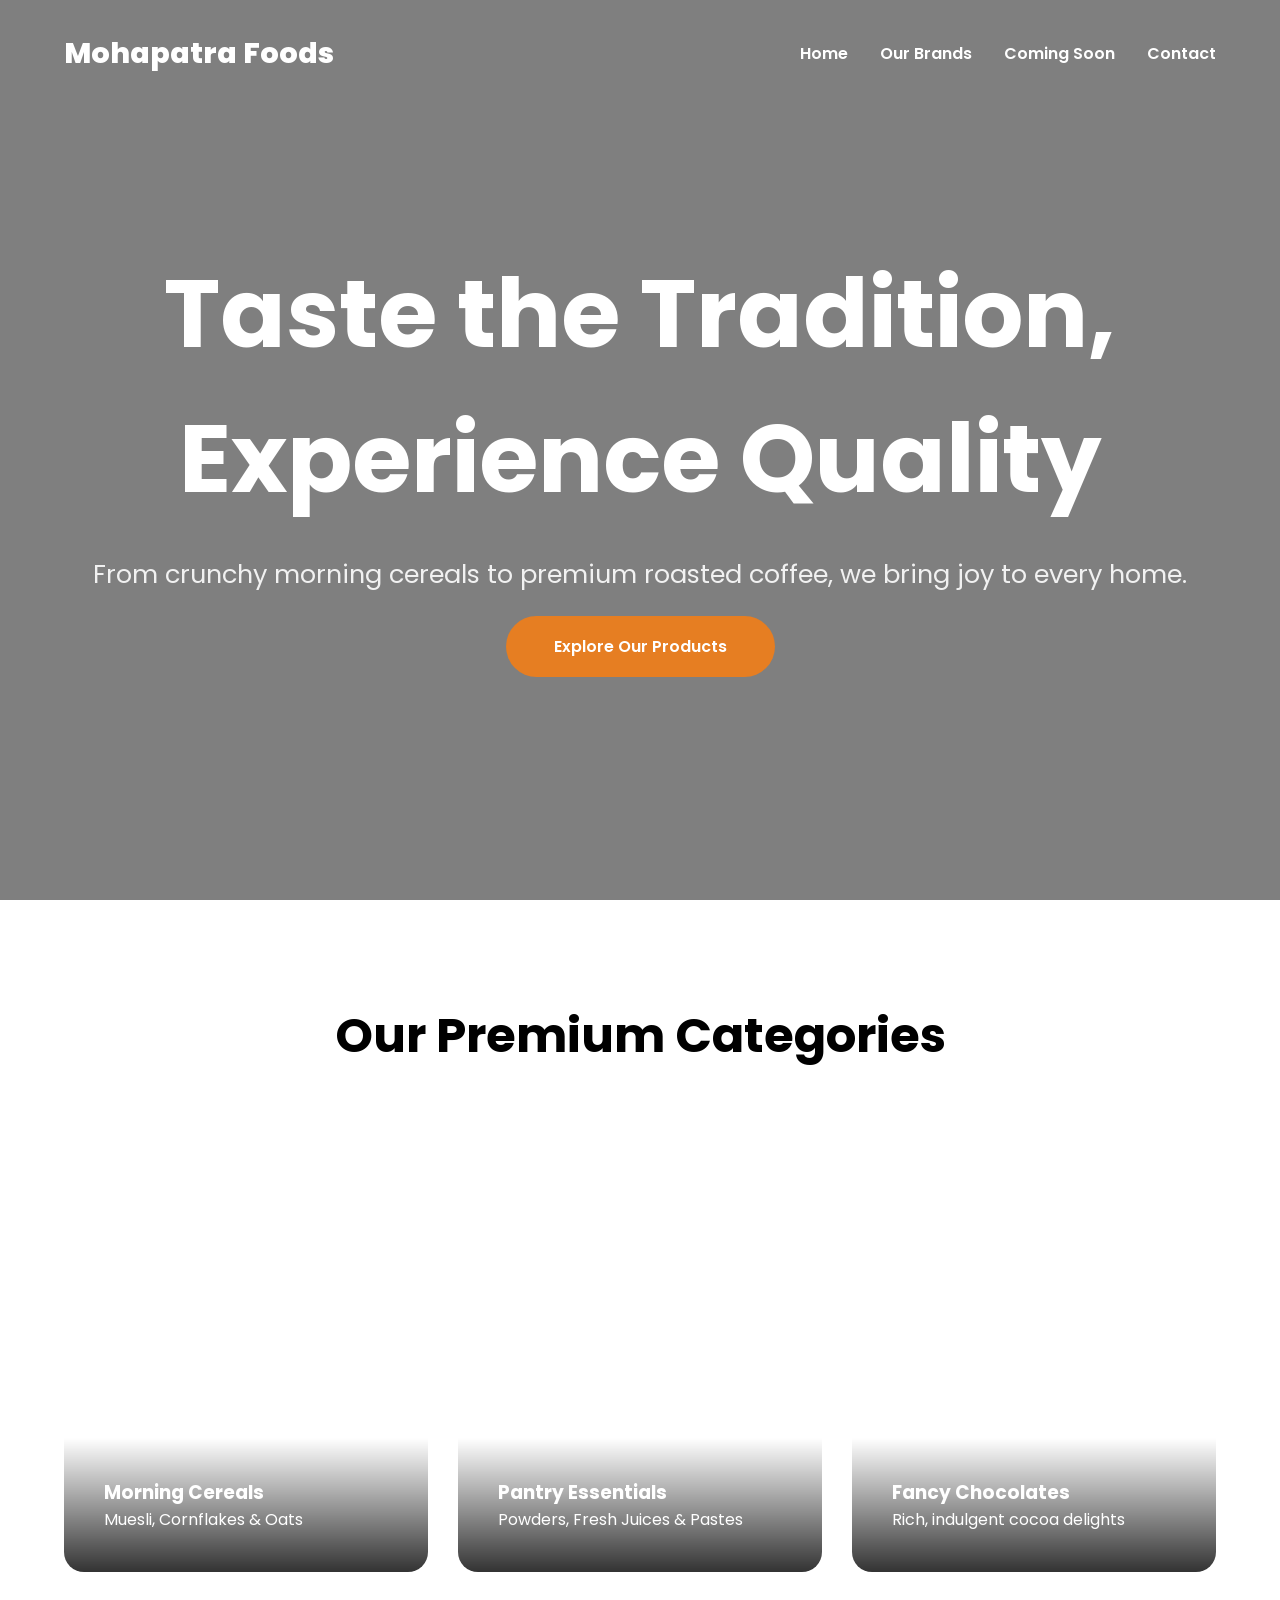
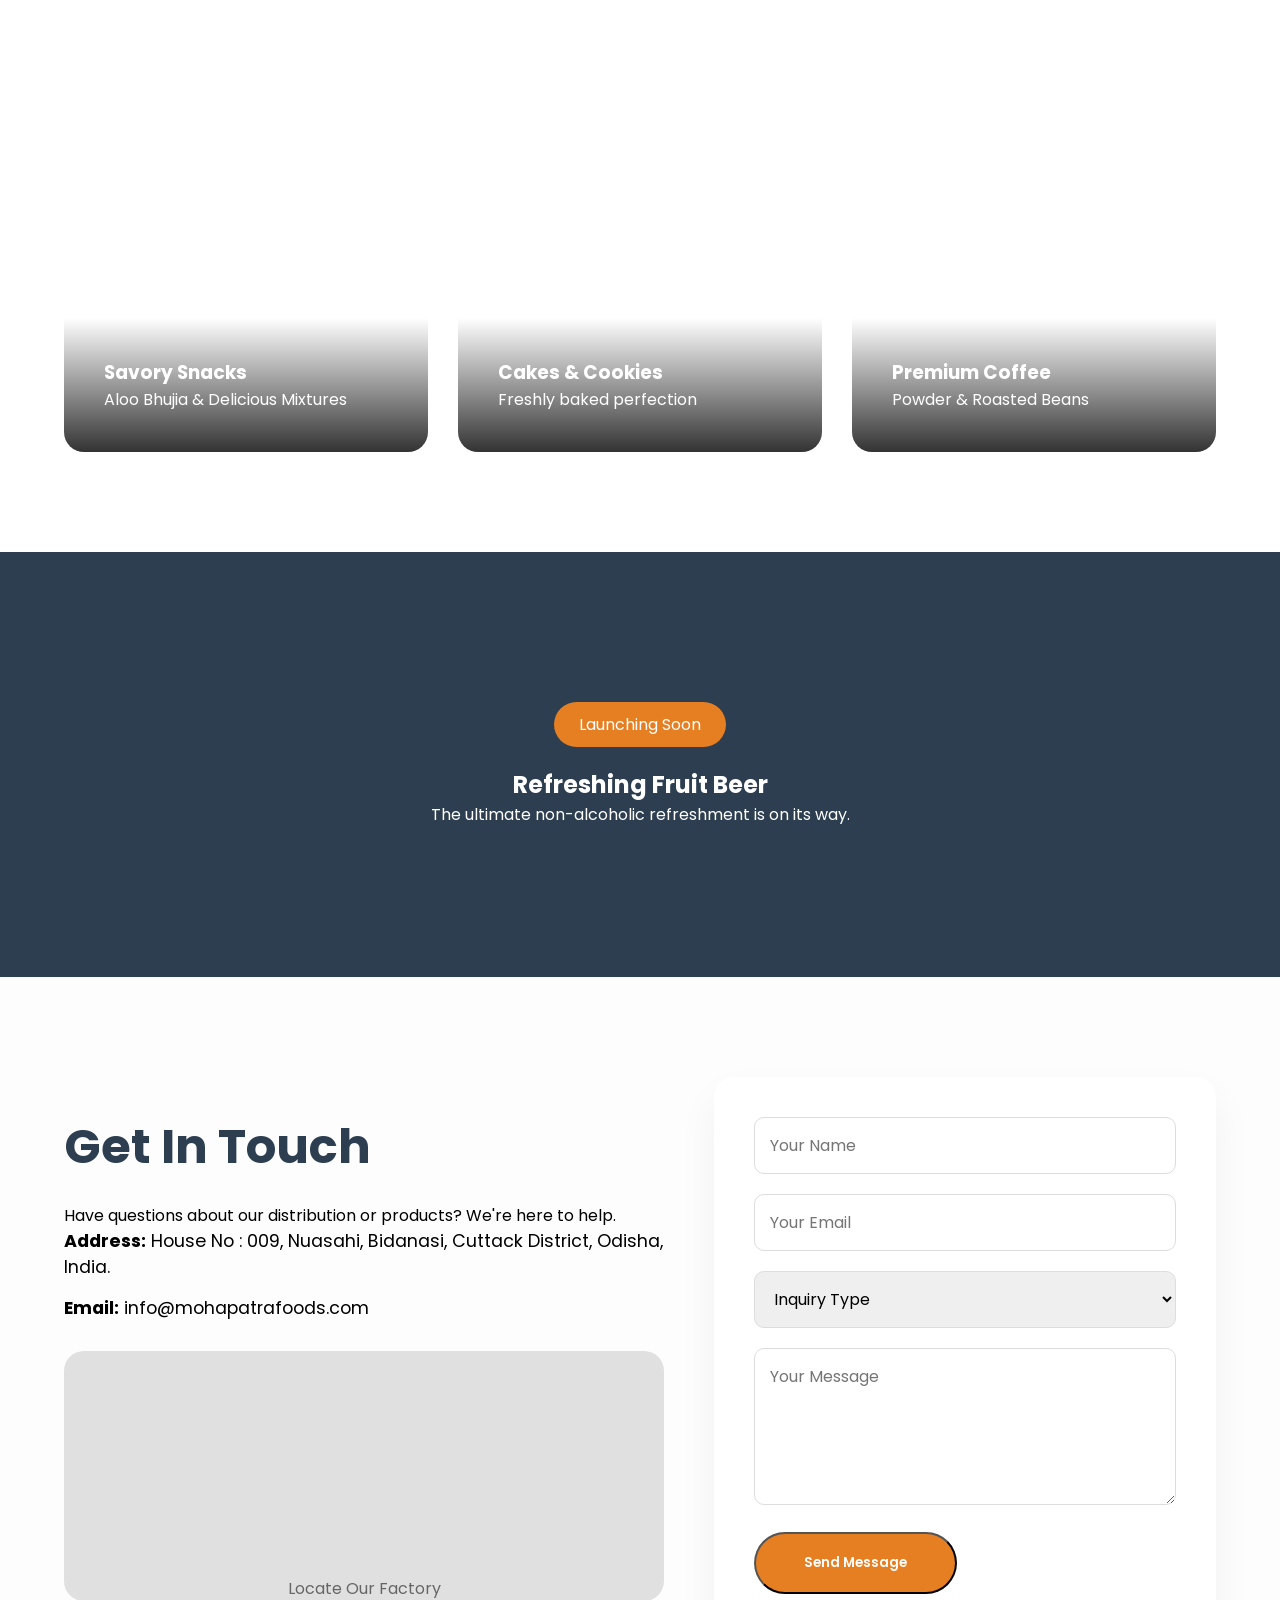
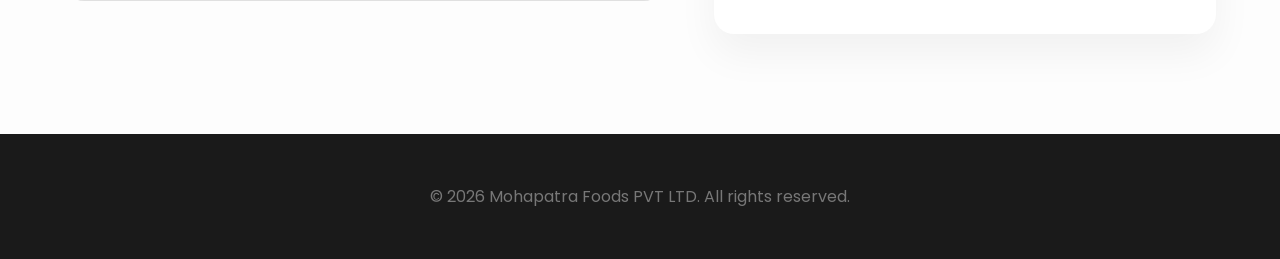
<file: index.html>
<!DOCTYPE html>
<html lang="en">
<head>
    <meta charset="UTF-8">
    <meta name="viewport" content="width=device-width, initial-scale=1.0">
    <title>Mohapatra Foods PVT LTD | Premium Processed Foods</title>
    <link rel="icon" type="image/svg+xml" href="https://github.com/gourishankarmohapatra/MohapatraFoods.com/blob/5e232f76cbf275572db53a07f7ba15a6ae0aba5a/image2.png">
    <link href="https://fonts.googleapis.com/css2?family=Poppins:wght@300;400;600;800&display=swap" rel="stylesheet">
    <link rel="stylesheet" href="style.css">
</head>
<body>

    <nav id="navbar">
        <div class="logo">Mohapatra Foods</div>
        <ul class="nav-links">
            <li><a href="#home">Home</a></li>
            <li><a href="#brands">Our Brands</a></li>
            <li><a href="#coming-soon">Coming Soon</a></li>
            <li><a href="#contact">Contact</a></li>
        </ul>
    </nav>

    <header id="home" class="hero">
        <div class="hero-content">
            <h1 class="animate-up">Taste the Tradition, Experience Quality</h1>
            <p class="animate-up delay-1">From crunchy morning cereals to premium roasted coffee, we bring joy to every home.</p>
            <a href="#brands" class="btn animate-up delay-2">Explore Our Products</a>
        </div>
    </header>

    <section id="brands" class="products-section">
        <h2 class="section-title reveal">Our Premium Categories</h2>
        <div class="product-grid">
            
            <div class="product-card reveal">
                <div class="card-bg" style="background-image: url('https://images.unsplash.com/photo-1517673400267-0251440c45dc?w=1600&q=80');"></div>
                <div class="card-content">
                    <h3>Morning Cereals</h3>
                    <p>Muesli, Cornflakes & Oats</p>
                </div>
            </div>

            <div class="product-card reveal">
                <div class="card-bg" style="background-image: url('https://images.unsplash.com/photo-1596040033229-a9821ebd058d?w=1600&q=80');"></div>
                <div class="card-content">
                    <h3>Pantry Essentials</h3>
                    <p>Powders, Fresh Juices & Pastes</p>
                </div>
            </div>

            <div class="product-card reveal">
                <div class="card-bg" style="background-image: url('https://images.unsplash.com/photo-1540331547168-8b63109225b7?w=1600&q=80');"></div>
                <div class="card-content">
                    <h3>Fancy Chocolates</h3>
                    <p>Rich, indulgent cocoa delights</p>
                </div>
            </div>

            <div class="product-card reveal">
                <div class="card-bg" style="background-image: url('https://img.freepik.com/premium-photo/vibrant-group-friends-enjoying-meal-lively-outdoor-setting_1351262-10435.jpg?uid=R178656737&ga=GA1.1.1617630799.1774032062&w=740&q=80');"></div>
                <div class="card-content">
                    <h3>Savory Snacks</h3>
                    <p>Aloo Bhujia & Delicious Mixtures</p>
                </div>
            </div>

            <div class="product-card reveal">
                <div class="card-bg" style="background-image: url('https://images.unsplash.com/photo-1588195538326-c5b1e9f80a1b?w=1600&q=80');"></div>
                <div class="card-content">
                    <h3>Cakes & Cookies</h3>
                    <p>Freshly baked perfection</p>
                </div>
            </div>

            <div class="product-card reveal">
                <div class="card-bg" style="background-image: url('https://images.unsplash.com/photo-1559525839-b184a4d698c7?w=1600&q=80');"></div>
                <div class="card-content">
                    <h3>Premium Coffee</h3>
                    <p>Powder & Roasted Beans</p>
                </div>
            </div>

        </div>
    </section>

    <section id="coming-soon" class="coming-soon-section">
        <div class="coming-soon-content">
            <div class="badge floating">Launching Soon</div>
            <h2>Refreshing Fruit Beer</h2>
            <p>The ultimate non-alcoholic refreshment is on its way.</p>
        </div>
    </section>

<section id="contact" class="contact-section reveal">
        <div class="contact-container">
            <div class="contact-info">
                <h2>Get In Touch</h2>
                <p>Have questions about our distribution or products? We're here to help.</p>
                <div class="info-item">
                    <strong>Address:</strong> House No : 009, Nuasahi, Bidanasi, Cuttack District, Odisha, India.
                </div>
                <div class="info-item">
                    <strong>Email:</strong> info@mohapatrafoods.com
                </div>
                <div class="map-container">
                    <iframe src="https://www.google.com/maps/embed?pb=!1m18!1m12!1m3!1d3737.4802898985463!2d85.82810889999999!3d20.4865283!2m3!1f0!2f0!3f0!3m2!1i1024!2i768!4f13.1!3m3!1m2!1s0x22f2236cde2bd711%3A0x44905513ca2a74e0!2sMohapatra%20Foods%20Private%20Limited!5e0!3m2!1sen!2sin!4v1774028738504!5m2!1sen!2sin" width="600" height="450" style="border:0;" allowfullscreen="" loading="lazy" referrerpolicy="no-referrer-when-downgrade"></iframe>
                    <span>Locate Our Factory</span>
                </div>
            </div>

            <div class="contact-form">
    <form action="https://formspree.io/f/YOUR_UNIQUE_ID_HERE" method="POST">
        <div class="input-group">
            <input type="text" name="name" placeholder="Your Name" required>
        </div>
        <div class="input-group">
            <input type="email" name="email" placeholder="Your Email" required>
        </div>
        <div class="input-group">
            <select name="inquiry_type">
                <option value="General">Inquiry Type</option>
                <option value="Dealership">Dealership</option>
                <option value="Bulk Order">Bulk Order</option>
                <option value="Feedback">Feedback</option>
            </select>
        </div>
        <div class="input-group">
            <textarea name="message" placeholder="Your Message" rows="5" required></textarea>
        </div>
        
        <input type="text" name="_gotcha" style="display:none">

        <button type="submit" class="btn">Send Message</button>
    </form>
</div>
        </div>
    </section>

    <footer>
        <p>&copy; 2026 Mohapatra Foods PVT LTD. All rights reserved.</p>
    </footer>

    <script>
        const reveals = document.querySelectorAll('.reveal');
        const revealOptions = { threshold: 0.15, rootMargin: "0px 0px -50px 0px" };

        const revealOnScroll = new IntersectionObserver(function(entries, observer) {
            entries.forEach(entry => {
                if (entry.isIntersecting) {
                    entry.target.classList.add('active');
                    observer.unobserve(entry.target); 
                }
            });
        }, revealOptions);

        reveals.forEach(reveal => { revealOnScroll.observe(reveal); });

        // Navbar Scroll Effect
        window.onscroll = function() {
            const nav = document.getElementById('navbar');
            if (window.scrollY > 100) { nav.classList.add('scrolled'); } 
            else { nav.classList.remove('scrolled'); }
        };
    </script>
</body>
</html>
</file>
<file: style.css>
:root {
    --primary: #e67e22;
    --dark: #2c3e50;
    --light: #ffffff;
    --transition: all 0.5s cubic-bezier(0.4, 0, 0.2, 1);
}

* { margin: 0; padding: 0; box-sizing: border-box; font-family: 'Poppins', sans-serif; }
html { scroll-behavior: smooth; }

/* Navigation */
nav {
    display: flex;
    justify-content: space-between;
    align-items: center;
    padding: 2rem 5%;
    position: fixed;
    width: 100%;
    top: 0;
    z-index: 1000;
    transition: var(--transition);
}

nav.scrolled {
    background: rgba(255, 255, 255, 0.98);
    padding: 1rem 5%;
    box-shadow: 0 4px 20px rgba(0,0,0,0.1);
}

nav.scrolled .logo, nav.scrolled .nav-links a { color: var(--dark); }
.logo { color: var(--light); font-size: 1.8rem; font-weight: 800; }
.nav-links { display: flex; list-style: none; gap: 2rem; }
.nav-links a { color: var(--light); text-decoration: none; font-weight: 600; transition: 0.3s; }

/* Hero Section */
.hero {
    height: 100vh;
    background: linear-gradient(rgba(0,0,0,0.5), rgba(0,0,0,0.5)), 
                url('https://images.unsplash.com/photo-1490818387583-1baba5e638af?q=80&w=3840&auto=format&fit=crop') center/cover;
    display: flex;
    align-items: center;
    justify-content: center;
    text-align: center;
}

.hero-content h1 {
    font-size: clamp(2.5rem, 8vw, 6rem); /* 4K Scale */
    color: white;
    margin-bottom: 1.5rem;
}

.hero-content p {
    font-size: clamp(1rem, 2vw, 1.8rem);
    color: #f1f1f1;
    margin-bottom: 2.5rem;
}

.btn {
    padding: 1.2rem 3rem;
    background: var(--primary);
    color: white;
    text-decoration: none;
    border-radius: 50px;
    font-weight: 600;
    transition: var(--transition);
}

.btn:hover { transform: scale(1.1); box-shadow: 0 10px 30px rgba(230, 126, 34, 0.4); }

/* Product Grid */
.products-section { padding: 100px 5%; max-width: 2400px; margin: auto; }
.section-title { text-align: center; font-size: 3rem; margin-bottom: 50px; }

.product-grid {
    display: grid;
    grid-template-columns: repeat(auto-fit, minmax(350px, 1fr));
    gap: 30px;
}

.product-card {
    height: 450px;
    border-radius: 20px;
    position: relative;
    overflow: hidden;
    cursor: pointer;
}

.card-bg {
    width: 100%; height: 100%;
    background-size: cover;
    background-position: center;
    transition: transform 0.8s ease;
}

.product-card:hover .card-bg { transform: scale(1.15); }

.card-content {
    position: absolute; bottom: 0; width: 100%; padding: 40px;
    background: linear-gradient(transparent, rgba(0,0,0,0.8));
    color: white;
}

/* Coming Soon */
.coming-soon-section {
    padding: 150px 5%;
    text-align: center;
    background: var(--dark);
    color: white;
}

.badge {
    background: var(--primary);
    display: inline-block;
    padding: 10px 25px;
    border-radius: 50px;
    margin-bottom: 20px;
}

/* Animations */
.reveal { opacity: 0; transform: translateY(50px); transition: var(--transition); }
.reveal.active { opacity: 1; transform: translateY(0); }

.animate-up { opacity: 0; transform: translateY(30px); animation: fadeInUp 1s forwards; }
.delay-1 { animation-delay: 0.2s; }
.delay-2 { animation-delay: 0.4s; }

@keyframes fadeInUp { to { opacity: 1; transform: translateY(0); } }
@keyframes float { 0%, 100% { transform: translateY(0); } 50% { transform: translateY(-15px); } }
.floating { animation: float 3s infinite ease-in-out; }

footer { padding: 50px; background: #1a1a1a; text-align: center; color: #777; }

/* --- Contact Section Styles --- */
.contact-section {
    padding: 100px 5%;
    background: #fdfdfd;
}

.contact-container {
    max-width: 1400px;
    margin: 0 auto;
    display: grid;
    grid-template-columns: 1fr 1fr;
    gap: 50px;
    align-items: center;
}

.contact-info h2 {
    font-size: 3rem;
    color: var(--dark);
    margin-bottom: 20px;
}

.info-item {
    margin-bottom: 15px;
    font-size: 1.1rem;
}

/* Animated Map Placeholder */
.map-container {
    margin-top: 30px;
    height: 250px;
    background: #e0e0e0;
    border-radius: 20px;
    display: flex;
    flex-direction: column;
    align-items: center;
    justify-content: center;
    position: relative;
    overflow: hidden;
    color: #666;
}

.map-pulse {
    width: 20px;
    height: 20px;
    background: var(--primary);
    border-radius: 50%;
    margin-bottom: 10px;
    position: relative;
}

.map-pulse::after {
    content: '';
    position: absolute;
    width: 100%;
    height: 100%;
    background: var(--primary);
    border-radius: 50%;
    animation: pulse 2s infinite;
}

@keyframes pulse {
    0% { transform: scale(1); opacity: 0.8; }
    100% { transform: scale(4); opacity: 0; }
}

/* Form Styles */
.contact-form {
    background: white;
    padding: 40px;
    border-radius: 20px;
    box-shadow: 0 20px 40px rgba(0,0,0,0.05);
}

.input-group {
    margin-bottom: 20px;
}

.input-group input, .input-group select, .input-group textarea {
    width: 100%;
    padding: 15px;
    border: 1px solid #ddd;
    border-radius: 10px;
    font-size: 1rem;
    outline: none;
    transition: 0.3s;
}

.input-group input:focus, .input-group textarea:focus {
    border-color: var(--primary);
    box-shadow: 0 0 10px rgba(230, 126, 34, 0.1);
}

/* Responsive for Contact */
@media (max-width: 992px) {
    .contact-container { grid-template-columns: 1fr; }
    .contact-info { text-align: center; }
}
</file>
